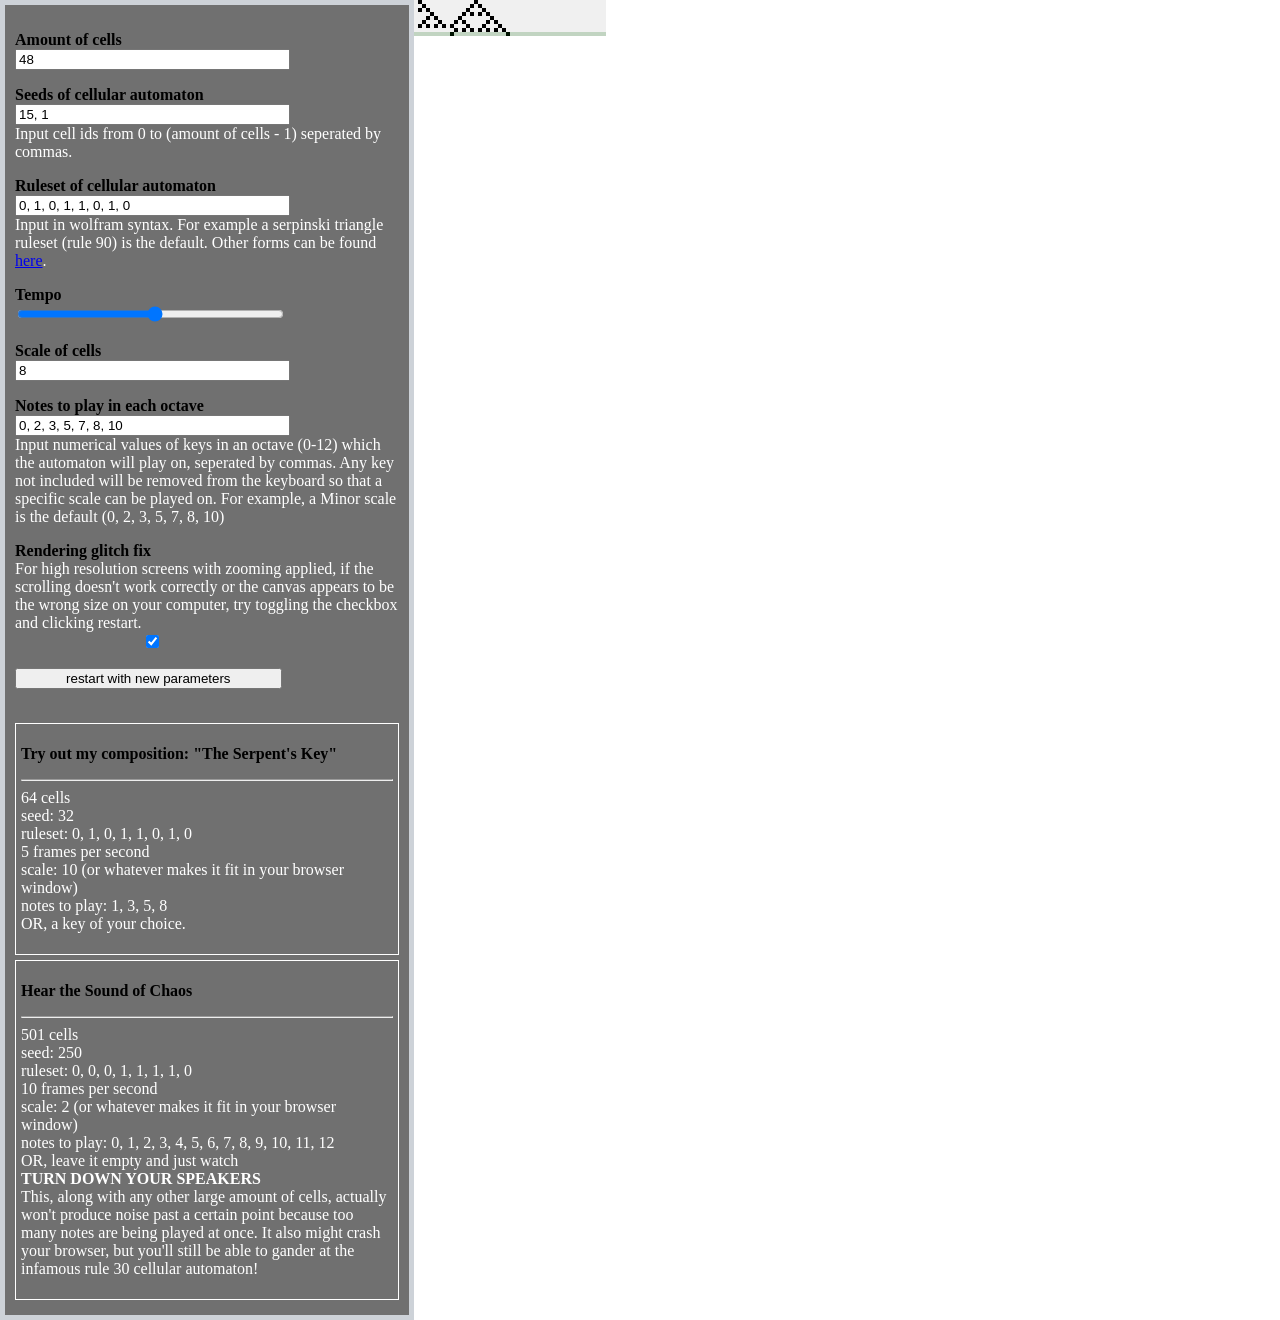
<file: index.html>
<!DOCTYPE html>
<html>

<head>
  <meta charset="UTF-8">
  <link rel="stylesheet" type="text/css" href="index-stylesheet.css">
  <title>Automaton Music Maker</title>
  <script src="libraries/p5.js" type="text/javascript"></script>
  <script src="libraries/p5.dom.js" type="text/javascript"></script>
  <script src="libraries/p5.sound.js" type="text/javascript"></script>
  
  
  
  
	<script src="libraries/MIDI.js-master/inc/shim/Base64.js" type="text/javascript"></script>
	<script src="libraries/MIDI.js-master/inc/shim/Base64binary.js" type="text/javascript"></script>
	<script src="libraries/MIDI.js-master/inc/shim/WebAudioAPI.js" type="text/javascript"></script>
	<!-- midi.js -->
	<script src="libraries/MIDI.js-master/js/midi/audioDetect.js" type="text/javascript"></script>
	<script src="libraries/MIDI.js-master/js/midi/gm.js" type="text/javascript"></script>
	<script src="libraries/MIDI.js-master/js/midi/loader.js" type="text/javascript"></script>
	<script src="libraries/MIDI.js-master/js/midi/plugin.audiotag.js" type="text/javascript"></script>
	<script src="libraries/MIDI.js-master/js/midi/plugin.webaudio.js" type="text/javascript"></script>
	<script src="libraries/MIDI.js-master/js/midi/plugin.webmidi.js" type="text/javascript"></script>
  
	<script src="libraries/MIDI.js-master/js/util/dom_request_xhr.js" type="text/javascript"></script>
	<script src="libraries/MIDI.js-master/js/util/dom_request_script.js" type="text/javascript"></script>
  
  
  
  
  
  
  <script src="sketch.js" type="text/javascript"></script>

  <style>
    body {
      padding: 0;
      margin: 0;
    }
    
    canvas {
      vertical-align: top;
    }
  </style>
</head>

<body>
<div id="parameter-inputs">
  <p>
    <span>Amount of cells</span>
    <br />


    <input type="text" id="ENVIROSIZE" value="48">
  </p>
  <p>
    <span>Seeds of cellular automaton</span>
    <br />
    <input type="text" id="SEEDS" value="15, 1">
    <br />
    Input cell ids from 0 to (amount of cells - 1) seperated by commas.
  </p>
  <p>
    <span>Ruleset of cellular automaton</span>
    <br />
    <input type="text" id="RULES" list="rulelist" value="0, 1, 0, 1, 1, 0, 1, 0">
    <datalist id="rulelist">
      <option value="0, 0, 0, 1, 1, 1, 1, 0">Rule 30</option>
      <option value="0, 1, 0, 1, 1, 0, 1, 0">Rule 90 (serpinski triangle)</option>
      <option value="0, 0, 1, 1, 0, 1, 1, 0">Rule 54</option>
      <option value="0, 0, 1, 1, 1, 1, 0, 0">Rule 62</option>
    </datalist>
    <br />
    Input in wolfram syntax. For example a serpinski triangle ruleset (rule 90) is the default. Other forms can be found <a href="http://mathworld.wolfram.com/ElementaryCellularAutomaton.html" target="blank">here</a>.
    <br />
  </p>
  <p>
    <span>Tempo</span>

    <br />
    <input type="range" id="TEMPO" min="1" max="30" defaultValue="5">
  </p>
  <p>
    <span>Scale of cells</span>

    <br />
    <input type="text" id="SIZESCALE" value="8">
  </p>
  <p>
    <span>Notes to play in each octave</span>
    <br />
    <input list="scales" type="text" id="MUSICSCALE" value="0, 2, 3, 5, 7, 8, 10">
    <datalist id="scales">
      <option value="0, 1, 2, 3, 4, 5, 6, 7, 8, 9, 10, 11, 12">ALL KEYS</option>
      <option value="0, 1, 2, 3, 4, 5, 6, 7, 8, 9, 10, 11">CHROMATIC</option>
      <option value="0, 2, 4, 6, 8, 10">WHOLETONE</option>
      <option value="0, 3, 4, 7, 8, 11">AUGMENTED</option>
      <option value="0, 3, 5, 6, 7, 10">BLUES</option>
      <option value="0, 2, 4, 5, 7, 9, 11">MAJOR</option>
      <option value="0, 2, 3, 5, 7, 8, 10">MINOR</option>
      <option value="0, 2, 3, 5, 7, 8, 11">HARMONIC_MINOR</option>
      <option value="0, 2, 3, 5, 7, 8, 9, 10, 11">MELODIC_MINOR</option>
      <option value="0, 2, 3, 5, 7, 8, 10">NATURAL_MINOR</option>
      <option value="0, 2, 3, 5, 7, 8, 10">DIATONIC_MINOR</option>
      <option value="0, 2, 3, 5, 7, 8, 10">AEOLIAN</option>
      <option value="0, 2, 4, 5, 7, 9, 11">IONIAN</option>
      <option value="0, 2, 3, 5, 7, 9, 10">DORIAN</option>
      <option value="0, 1, 3, 5, 7, 8, 10">PHRYGIAN</option>
      <option value="0, 1, 3, 5, 6, 8, 10">LOCRIAN</option>
      <option value="0, 2, 4, 6, 7, 9, 11">LYDIAN</option>
      <option value="0, 2, 4, 5, 7, 9, 10">MIXOLYDIAN</option>
      <option value="0, 2, 4, 7, 9">PENTATONIC</option>
      <option value="0, 2, 4, 7, 9">MAJOR_PENTATONIC</option>
      <option value="0, 3, 5, 7, 10">MINOR_PENTATONIC</option>
      <option value="0, 1, 3, 5, 7, 10, 11">TURKISH</option>
      <option value="0, 1, 2, 4, 5, 8, 10">INDIAN</option>
      <option value="0, 4, 7">MAJOR_TRIAD</option>
      <option value="0, 3, 7">MINOR_TRIAD</option>
      <option value="0, 7">ROOT_FIFTH</option>
      <option value="0">ROOT</option>
    </datalist>

    <br />
    Input numerical values of keys in an octave (0-12) which the automaton will play on, seperated by commas. Any key not included will be removed from the keyboard so that a specific scale can be played on. For example, a Minor scale is the default (0, 2, 3, 5, 7, 8, 10)
  </p>

    <p>
    <span>Rendering glitch fix</span>
    <br />
    For high resolution screens with zooming applied, if the scrolling doesn't work correctly or the canvas appears to be the wrong size on your computer, try toggling the checkbox and clicking restart.
    <input type="checkbox" id="ZOOM" checked="">
  </p>

  <p>
    <a href="#parameter-inputs"><input type="button" id="SEND" value="restart with new parameters" onclick="startAutomaton();"></a>
  </p>
  <br />
  <div id="extra">
    <p>
      <span> Try out my composition: "The Serpent's Key" </span>
      <hr />
      64 cells
      <br />
      seed: 32
      <br />
      ruleset: 0, 1, 0, 1, 1, 0, 1, 0
      <br />
      5 frames per second
      <br />
      scale: 10 (or whatever makes it fit in your browser window)
      <br />
      notes to play: 1, 3, 5, 8
      <br />
      OR, a key of your choice.
    </p>
  </div>
  <div id="extra">
    <p>
      <span> Hear the Sound of Chaos </span>
      <hr />
      501 cells
      <br />
      seed: 250
      <br />
      ruleset: 0, 0, 0, 1, 1, 1, 1, 0
      <br />
      10 frames per second
      <br />
      scale: 2 (or whatever makes it fit in your browser window)
      <br />
      notes to play: 0, 1, 2, 3, 4, 5, 6, 7, 8, 9, 10, 11, 12
      <br />
      OR, leave it empty and just watch
      <br />
      <strong>TURN DOWN YOUR SPEAKERS</strong>
      <br />
      This, along with any other large amount of cells, actually won't produce noise past a certain point because too many notes are being played at once. It also might crash your browser, but you'll still be able to gander at the infamous rule 30 cellular automaton!
    </p>
  </div>
</div>




</body>

</html>
</file>
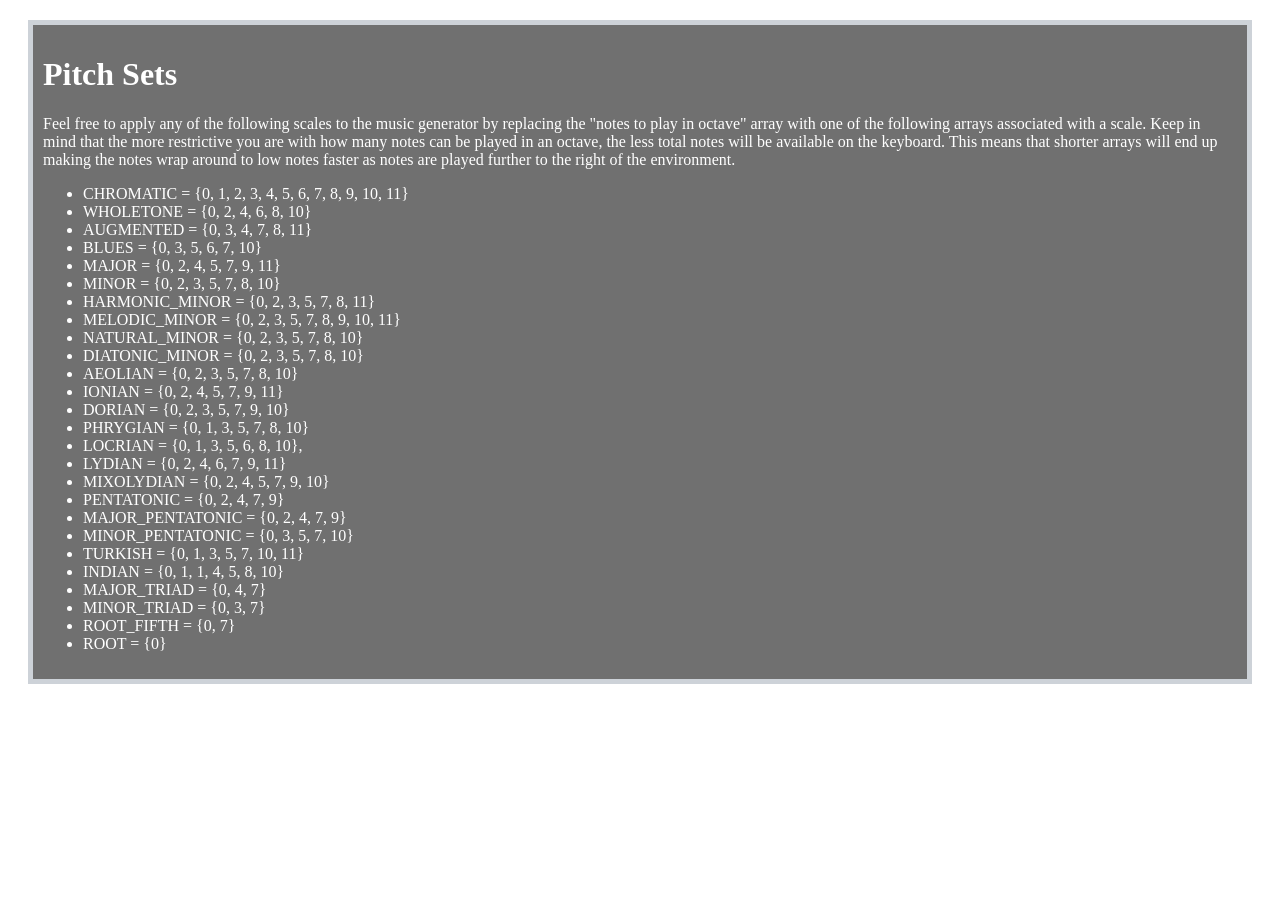
<file: pitches.html>
<!DOCTYPE html>
<html>
<head>
	<title>Pitch Sets</title>
	<link rel="stylesheet" type="text/css" href="index-stylesheet.css">
</head>
<body>
<div id="pitchlist">
	<h1>Pitch Sets</h1>
	<p>Feel free to apply any of the following scales to the music generator by replacing the "notes to play in octave" array with one of the following arrays associated with a scale. Keep in mind that the more restrictive you are with how many notes can be played in an octave, the less total notes will be available on the keyboard. This means that shorter arrays will end up making the notes wrap around to low notes faster as notes are played further to the right of the environment.</p>
	<ul>
		<li>CHROMATIC = {0, 1, 2, 3, 4, 5, 6, 7, 8, 9, 10, 11}</li>
		<li>WHOLETONE = {0, 2, 4, 6, 8, 10}</li>
		<li>AUGMENTED = {0, 3, 4, 7, 8, 11}</li>
		<li>BLUES = {0, 3, 5, 6, 7, 10}</li>
		<li>MAJOR = {0, 2, 4, 5, 7, 9, 11}</li>
		<li>MINOR = {0, 2, 3, 5, 7, 8, 10}</li>
		<li>HARMONIC_MINOR = {0, 2, 3, 5, 7, 8, 11}</li>
		<li>MELODIC_MINOR = {0, 2, 3, 5, 7, 8, 9, 10, 11}</li>
		<li>NATURAL_MINOR = {0, 2, 3, 5, 7, 8, 10}</li>
		<li>DIATONIC_MINOR = {0, 2, 3, 5, 7, 8, 10}</li>
		<li>AEOLIAN = {0, 2, 3, 5, 7, 8, 10}</li>
		<li>IONIAN = {0, 2, 4, 5, 7, 9, 11}</li>
		<li>DORIAN = {0, 2, 3, 5, 7, 9, 10}</li>
		<li>PHRYGIAN = {0, 1, 3, 5, 7, 8, 10}</li>
		<li>LOCRIAN = {0, 1, 3, 5, 6, 8, 10},</li>
		<li>LYDIAN = {0, 2, 4, 6, 7, 9, 11}</li>
		<li>MIXOLYDIAN = {0, 2, 4, 5, 7, 9, 10}</li>
		<li>PENTATONIC = {0, 2, 4, 7, 9}</li>
		<li>MAJOR_PENTATONIC = {0, 2, 4, 7, 9}</li>
		<li>MINOR_PENTATONIC = {0, 3, 5, 7, 10}</li>
		<li>TURKISH = {0, 1, 3, 5, 7, 10, 11}</li>
		<li>INDIAN = {0, 1, 1, 4, 5, 8, 10}</li>
		<li>MAJOR_TRIAD = {0, 4, 7}</li>
		<li>MINOR_TRIAD = {0, 3, 7}</li>
		<li>ROOT_FIFTH = {0, 7}</li>
		<li>ROOT = {0}</li>
	</ul>
</div>

</body>
</html>
</file>
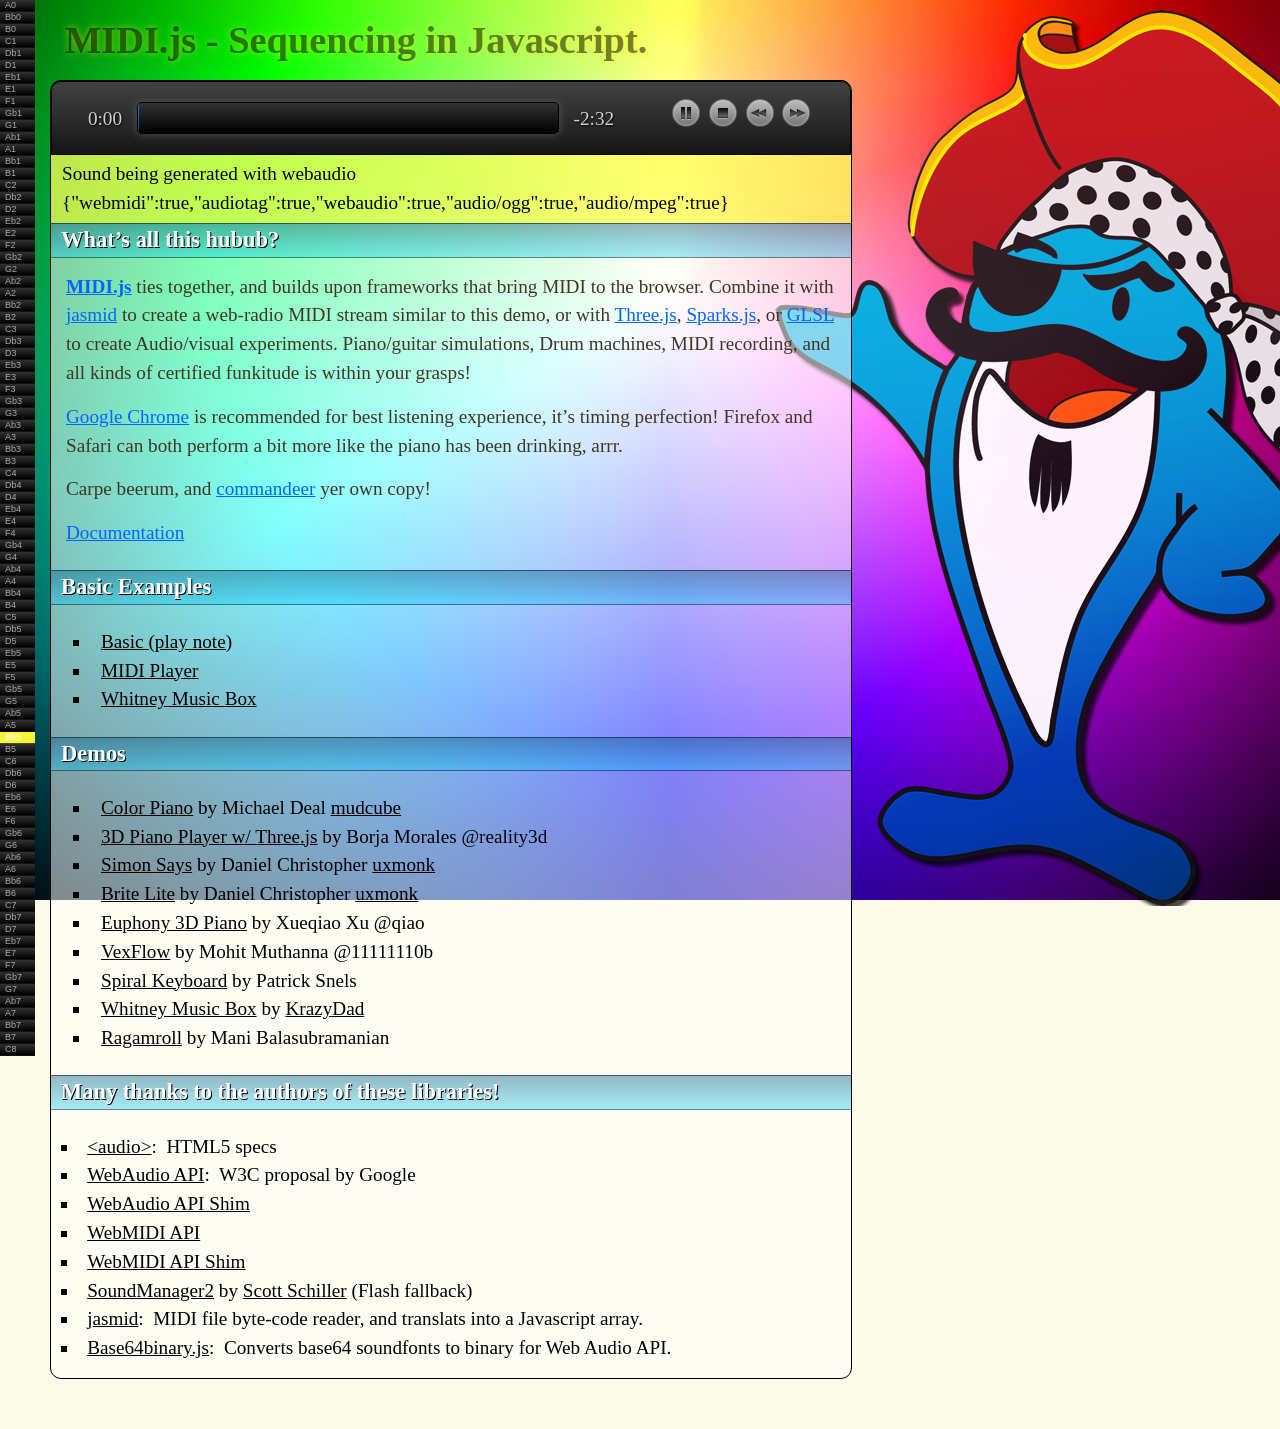
<file: libraries/MIDI.js-master/examples/MIDIPlayer.html>
<!DOCTYPE html>
<html xmlns="http://www.w3.org/1999/xhtml">
<head>
	<meta http-equiv="content-type" content="text/html; charset=utf-8" />
	<title>MIDI.js - Sequencing in Javascript.</title>
	<!-- midi.js css -->
	<link href="./css/MIDIPlayer.css" rel="stylesheet" type="text/css" />
	<!-- shim -->
	<script src="../inc/shim/Base64.js" type="text/javascript"></script>
	<script src="../inc/shim/Base64binary.js" type="text/javascript"></script>
	<script src="../inc/shim/WebAudioAPI.js" type="text/javascript"></script>
	<script src="../inc/shim/WebMIDIAPI.js" type="text/javascript"></script>
	<!-- jasmid package -->
	<script src="../inc/jasmid/stream.js"></script>
	<script src="../inc/jasmid/midifile.js"></script>
	<script src="../inc/jasmid/replayer.js"></script>
	<!-- midi.js package -->
	<script src="../js/midi/audioDetect.js" type="text/javascript"></script>
	<script src="../js/midi/gm.js" type="text/javascript"></script>
	<script src="../js/midi/loader.js" type="text/javascript"></script>
	<script src="../js/midi/plugin.audiotag.js" type="text/javascript"></script>
	<script src="../js/midi/plugin.webaudio.js" type="text/javascript"></script>
	<script src="../js/midi/plugin.webmidi.js" type="text/javascript"></script>
	<script src="../js/midi/player.js" type="text/javascript"></script>
	<script src="../js/midi/synesthesia.js" type="text/javascript"></script>
	<!-- utils -->
	<script src="../js/util/dom_request_xhr.js" type="text/javascript"></script>
	<script src="../js/util/dom_request_script.js" type="text/javascript"></script>
	<!-- includes -->
	<script src="./inc/timer.js" type="text/javascript"></script>
	<script src="./inc/colorspace.js" type="text/javascript"></script>
	<script src="./inc/event.js" type="text/javascript"></script>
</head>
<body>
	<img src="./images/shiverMeTimbers.gif" style="position: fixed; top: 30px; left: 1300px; z-index: 4">
	<img src="./images/tuna.png" onmousedown="event.preventDefault()" width="625" style="opacity: 0.95; position: fixed; top: 0; left: 765px; z-index: 2; padding: 10px; float: left; margin-right: 20px; ">
	<h1>MIDI.js - Sequencing in Javascript.</h1>
	<div style="position: fixed; top: 0; left: 0; z-index: 4; overflow: hidden;" id="colors"></div>
	<div style="text-align: center; position: absolute; top: -70px; left: -40px; opacity: 0.9" id="colors"></div>
	<div style="margin-bottom: 50px; border: 1px solid #000; background: rgba(255,255,255,0.5); border-radius: 11px; float: left; width: 800px; padding-bottom: 15px; position: relative; z-index: 2;">
		<div class="player" style="height: 42px; box-shadow: 0 -1px #000; margin-bottom: 0; border-bottom-right-radius: 0; border-bottom-left-radius: 0;">
			<div style="margin: 0 auto; width: 160px; float: right;">
				<input type="image" src="./images/pause.png" align="absmiddle" value="pause" onclick="pausePlayStop()" id="pausePlayStop">
				<input type="image" src="./images/stop.png" align="absmiddle" value="stop" onclick="pausePlayStop(true)">
				<input type="image" src="./images/backward.png" align="absmiddle" value="stop" onclick="player.getNextSong(-1);">
				<input type="image" src="./images/forward.png" align="absmiddle" value="stop" onclick="player.getNextSong(+1);">
			</div>
			<div class="time-controls" style="float: left; margin: 0; position: relative; top: 5px;">
				<span id="time1" class="time">0:00</span>
				<span id="capsule">
					<span id="cursor"></span>
				</span>
				<span id="time2" class="time" style="text-align: left;">-0:00</span>
			</div>
		</div>
		<div id="title" style="background: rgba(255,255,0,0.5); position: relative;color: #000; z-index: -1;padding: 5px 11px 5px;">Loading API...</div>
		<h3 style="margin: 0">What&rsquo;s all this hubub?</h3>
		<p><b><a href="https://github.com/mudcube/MIDI.js">MIDI.js</a></b> ties together, and builds upon frameworks that bring MIDI to the browser. Combine it with <a href="https://github.com/gasman/jasmid">jasmid</a> to create a web-radio MIDI stream similar to this demo, or with <a href="https://github.com/mrdoob/three.js/">Three.js</a>, <a href="https://github.com/zz85/sparks.js/">Sparks.js</a>, or <a href="http://glslsandbox.com">GLSL</a> to create Audio/visual experiments. Piano/guitar
			simulations, Drum machines, MIDI recording, and all kinds of certified funkitude is within your grasps!
			<p><a href="https://www.google.com/chrome">Google Chrome</a> is recommended for best listening experience, it&rsquo;s timing perfection! Firefox and Safari can both perform a bit more like the piano has been drinking, arrr.</p>
			<p>Carpe beerum, and <a href="https://github.com/mudcube/MIDI.js">commandeer</a> yer own copy!</p>
			<p><a href="../README.md" target="_blank">Documentation</a>
			<h3>Basic Examples</h3>
			<ol>
				<li><a href="./Basic.html" target="_blank">Basic (play note)</a></li>
				<li><a href="./MIDIPlayer.html" target="_blank">MIDI Player</a></li>
				<li><a href="./WhitneyMusicBox.html" target="_blank">Whitney Music Box</a></li>
			</ol>
			<h3>Demos</h3>
			<ol>
				<li><a href="http://mudcu.be/piano/" target="_blank">Color Piano</a> by Michael Deal <a href="http://mudcu.be/">mudcube</a></li>
				<li><a href="http://www.rgba.org/r3d/3d-piano-player/" target="_blank">3D Piano Player w/ Three.js</a> by Borja Morales @reality3d</li>
				<li><a href="http://labs.uxmonk.com/simon-says/" target="_blank">Simon Says</a> by Daniel Christopher <a href="http://uxmonk.com/">uxmonk</a></li>
				<li><a href="http://labs.uxmonk.com/brite-lite/" target="_blank">Brite Lite</a> by Daniel Christopher <a href="http://uxmonk.com/">uxmonk</a></li>
				<li><a href="http://qiao.github.com/euphony/" target="_blank">Euphony 3D Piano</a> by Xueqiao Xu @qiao</li>
				<li><a href="http://my.vexflow.com/articles/53" target="_blank">VexFlow</a> by Mohit Muthanna @11111110b</li>
				<li><a href="http://spiral.qet.me/" target="_blank">Spiral Keyboard</a> by Patrick Snels</li>
				<li><a href="http://labs.uxmonk.com/simon-says/" target="_blank">Whitney Music Box</a> by <a href="http://www.krazydad.com/">KrazyDad</a></li>
				<li><a href="http://online-compute.rhcloud.com/ragamroll/" target="_blank">Ragamroll</a> by Mani Balasubramanian</li>
			</ol>
			<h3>Many thanks to the authors of these libraries!</h3>
			<li><a href="http://dev.w3.org/html5/spec/Overview.html">&lt;audio&gt;</a>: &nbsp;HTML5 specs</li>
			<li><a href="https://dvcs.w3.org/hg/audio/raw-file/tip/webaudio/specification.html">WebAudio API</a>: &nbsp;W3C proposal by Google</li>
			<li><a href="http://www.w3.org/TR/webmidi/">WebAudio API Shim</a></li>
			<li><a href="http://www.w3.org/TR/webmidi/">WebMIDI API</a></li>
			<li><a href="http://www.w3.org/TR/webmidi/">WebMIDI API Shim</a></li>
			<li><a href="http://www.schillmania.com/projects/soundmanager2/">SoundManager2</a> by <a href="http://schillmania.com">Scott Schiller</a> (Flash fallback)
			</li>
			<li><a href="https://github.com/gasman/jasmid">jasmid</a>: &nbsp;MIDI file byte-code reader, and translats into a Javascript array.</li>
			<li><a href="http://blog.danguer.com/2011/10/24/base64-binary-decoding-in-javascript/">Base64binary.js</a>: &nbsp;Converts base64 soundfonts to binary for Web Audio API.</li>
	</div>

<script type="text/javascript">
	if (typeof (console) === "undefined") var console = {
		log: function() {}
	};
	// Toggle between Pause and Play modes.
	var pausePlayStop = function(stop) {
		var d = document.getElementById("pausePlayStop");
		if (stop) {
			MIDI.Player.stop();
			d.src = "./images/play.png";
		} else if (MIDI.Player.playing) {
			d.src = "./images/play.png";
			MIDI.Player.pause(true);
		} else {
			d.src = "./images/pause.png";
			MIDI.Player.resume();
		}
	};
	eventjs.add(window, "load", function(event) {
		var link = document.createElement("link");
		link.href = "//fonts.googleapis.com/css?family=Oswald";
		link.ref = "stylesheet";
		link.type = "text/css";
		document.body.appendChild(link);
		var link = document.createElement("link");
		link.href = "//fonts.googleapis.com/css?family=Andada";
		link.ref = "stylesheet";
		link.type = "text/css";
		document.body.appendChild(link);
		
		/// load up the piano keys
		var colors = document.getElementById("colors");
		var colorElements = [];
		for (var n = 0; n < 88; n++) {
			var d = document.createElement("div");
			d.innerHTML = MIDI.noteToKey[n + 21];
			colorElements.push(d);
			colors.appendChild(d);
		}
		///
		MIDI.loader = new sketch.ui.Timer;
		MIDI.loadPlugin({
			soundfontUrl: "./soundfont/",
			onprogress: function(state, progress) {
				MIDI.loader.setValue(progress * 100);
			},
			onsuccess: function() {
				/// this is the language we are running in
				var title = document.getElementById("title");
				title.innerHTML = "Sound being generated with " + MIDI.api + " " + JSON.stringify(MIDI.supports);

				/// this sets up the MIDI.Player and gets things going...
				player = MIDI.Player;
				player.timeWarp = 1; // speed the song is played back
				player.loadFile(song[songid++ % song.length], player.start);

				/// control the piano keys colors
				var colorMap = MIDI.Synesthesia.map();
				player.addListener(function(data) {
					var pianoKey = data.note - 21;
					var d = colorElements[pianoKey];
					if (d) {
						if (data.message === 144) {
							var map = colorMap[data.note - 27];
							if (map) d.style.background = map.hex;
							d.style.color = "#fff";
						} else {
							d.style.background = "";
							d.style.color = "";
						}
					}
				});
				///
				ColorSphereBackground();
				MIDIPlayerPercentage(player);
			}
		});
	});

	var MIDIPlayerPercentage = function(player) {
		// update the timestamp
		var time1 = document.getElementById("time1");
		var time2 = document.getElementById("time2");
		var capsule = document.getElementById("capsule");
		var timeCursor = document.getElementById("cursor");
		//
		eventjs.add(capsule, "drag", function(event, self) {
			eventjs.cancel(event);
			player.currentTime = (self.x) / 420 * player.endTime;
			if (player.currentTime < 0) player.currentTime = 0;
			if (player.currentTime > player.endTime) player.currentTime = player.endTime;
			if (self.state === "down") {
				player.pause(true);
			} else if (self.state === "up") {
				player.resume();
			}
		});
		//
		function timeFormatting(n) {
			var minutes = n / 60 >> 0;
			var seconds = String(n - (minutes * 60) >> 0);
			if (seconds.length == 1) seconds = "0" + seconds;
			return minutes + ":" + seconds;
		};
		player.getNextSong = function(n) {
			var id = Math.abs((songid += n) % song.length);
			player.loadFile(song[id], player.start); // load MIDI
		};
		player.setAnimation(function(data, element) {
			var percent = data.now / data.end;
			var now = data.now >> 0; // where we are now
			var end = data.end >> 0; // end of song
			if (now === end) { // go to next song
				var id = ++songid % song.length;
				player.loadFile(song[id], player.start); // load MIDI
			}
			// display the information to the user
			timeCursor.style.width = (percent * 100) + "%";
			time1.innerHTML = timeFormatting(now);
			time2.innerHTML = "-" + timeFormatting(end - now);
		});
	};
	
	var ColorSphereBackground = function() {
		var d = document;
		var canvas = document.createElement("canvas");
		var ctx = canvas.getContext("2d");
		canvas.style.cssText = "position: fixed; left: 0; top: 0; opacity: 1";
		canvas.style.width = window.innerWidth + "px";
		canvas.style.height = window.innerHeight + "px";
		document.body.appendChild(canvas);
		//
		eventjs.add(window, "resize", function() {
			canvas.style.width = window.innerWidth + "px";
			canvas.style.height = window.innerHeight + "px";
			ctx.drawImage(theSphere = sphere(percent), 0, 0)
		});
		eventjs.add(d, "scroll", function(e) {
			var percent = 1 - document.body.scrollTop / document.body.scrollHeight;
			ctx.drawImage(theSphere = sphere(percent), 0, 0);
			onMouseMove();
		});
		var theSphere;
		var px = window.innerWidth / 2;
		var py = window.innerHeight / 2;
		var onMouseMove = function(event) {
			ctx.drawImage(theSphere, 0, 0);
			if (event) {
				var coords = eventjs.proxy.getCoord(event);
				coords.x -= document.body.scrollLeft;
				coords.y -= document.body.scrollTop;
				px = coords.x;
				py = coords.y;
			} else { // 
				var coords = {
					x: px,
					y: py
				};
			}
			//
			var x = (coords.x / window.innerWidth) * 255 - 127; // grab mouse pixel coords, center at midpoint
			var y = (coords.y / window.innerHeight) * 255 - 127;
			var imageData = ctx.getImageData(0, 0, canvas.width, canvas.height); // get image data
			var data = imageData.data;
			for (var n = 0, length = data.length; n < length; n += 4) {
				data[n] = data[n] + x - y; // red (control left)
				data[n + 1] = data[n + 1] - x - y; // green (control right)
				data[n + 2] = data[n + 2] + y + y; // blue (control down)
			}
			ctx.putImageData(imageData, 0, 0);
		};
		eventjs.add(d, "mousemove", onMouseMove);
		///
		function sphere(top) { // create Sphere image, and apply to <canvas>
			var canvas1 = document.createElement("canvas");
			var ctx = canvas1.getContext("2d");
			var w = 75;
			var left = -20;
			var top = top * -50;
			canvas.width = canvas1.width = w * window.innerWidth / window.innerHeight;
			canvas.height = canvas1.height = w;
			ctx.fillRect(0, 0, window.innerWidth, window.innerHeight);
			n = 360;
			while (n--) { // go through hues
				var x = left + w;
				var y = top + w;
				var g = ctx.createLinearGradient(x, top, x, y);
				g.addColorStop(0, "#000");
				g.addColorStop(.5, "hsl(" + ((n + 60) % 360) + ",100%,50%)");
				g.addColorStop(1, "#FFF");
				ctx.beginPath(); // draw triangle
				ctx.moveTo(x, top);
				ctx.lineTo(x, y);
				ctx.lineTo(x + 2, y);
				ctx.lineTo(x + 5, top);
				ctx.fillStyle = g; // apply gradient
				ctx.fill();
				ctx.translate(x, y); // rotate + translate into position
				ctx.rotate((1 / 360) * Math.PI * 2);
				ctx.translate(-x, -y);
			}
			return canvas1;
		};
		//
		var percent = 1 - document.body.scrollTop / document.body.scrollHeight;
		ctx.drawImage(theSphere = sphere(percent), 0, 0)
	};
	
	// Begin loading indication.
	var player;
	// MIDI files from Disklavier World
	var songid = 0;
	var song = [
		// Test 1
//		'[data-uri]',
		// Test 2
//		'[data-uri]',
		// Test 3
//		'[data-uri]',

		// Sinding - Rustles of Spring Op-32 No-3
		'[data-uri]',
		// Tchaikovsky - Arabian Dance
		'[data-uri]',
		// Tchaikovsky - Waltz of the Flowers
		'[data-uri]',
		// Granados - Oriental
		'[data-uri]',
		// Joplin - The Entertainer
		'[data-uri]'
	];
</script>
</body>
</html>
</file>
<file: index-stylesheet.css>
body {
	overflow: auto;
}


input {
	width: 20em;
}

#parameter-inputs {
	padding: 10px;
	width: 30%;
	min-width: 200px;
	background-color: #707070;
	border: 5px solid #cdd2d8;
	color: white;
	float: left;
}

#pitchlist {
	margin: 20px;
	padding: 10px;
	background-color: #707070;
	border: 5px solid #cdd2d8;
	color: white;
}

#extra {
	border:1px white solid;
	padding: 5px;
	margin-bottom: 5px;
}

div {

}
span {
	color: black;
	font-size: 12pt;
	font-weight: bold;
	padding: 0px;
	margin: 0px;
}

label {
	color: black;
}
</file>
<file: libraries/MIDI.js-master/examples/css/MIDIPlayer.css>
body {
	font-family: Andada;
	font-size: 1.2em;
	line-height: 1.5em;
	background: #fcfae9;
	color: #907d62;
	margin: 0 50px;
}
div.player {
	background-image: -webkit-gradient(linear,left top,left bottom,from(rgba(66,66,66,1)),to(rgba(22,22,22,1)));
	background-image: -webkit-linear-gradient(top, rgba(66, 66, 66, 1) 0%, rgba(22, 22, 22, 1) 100%);
	background-image: -moz-linear-gradient(top, rgba(66, 66, 66, 1) 0%, rgba(22, 22, 22, 1) 100%);
	background-image: -ms-gradient(top, rgba(66, 66, 66, 1) 0%, rgba(22, 22, 22, 1) 100%);
	background-image: -o-gradient(top, rgba(66, 66, 66, 1) 0%, rgba(22, 22, 22, 1) 100%);
	background-image: linear-gradient(top, rgba(66, 66, 66, 1) 0%, rgba(22, 22, 22, 1) 100%);
	padding: 15px 20px;
	border: 1px solid #000;
	box-shadow: 0 0 10px #fff;
	-moz-box-shadow: 0 0 10px #fff;
	-webkit-box-shadow: 0 0 10px #fff;
	border-radius: 10px;
	-moz-border-radius: 10px;
	-webkit-border-radius: 10px;
	color: #FFFFFF;
	color: rgba(255, 255, 255, 0.8);
	text-shadow: 1px 1px 2px #000;
	-moz-text-shadow: 1px 1px 2px #000;
	margin-bottom: 15px;
}
div.player #capsule {
	border: 1px solid #000;
	box-shadow: 0 0 10px #555;
	-moz-box-shadow: 0 0 10px #555;
	-webkit-box-shadow: 0 0 10px #555;
	background: #000;
	background-image: -webkit-gradient(linear, left top, left bottom, color-stop(1, rgba(0,0,0,0.5)), color-stop(0, #333));
	background-image: -webkit-linear-gradient(top, rgba(0, 0, 0, 0.5) 1, #333 0);
	background-image: -moz-linear-gradient(top, rgba(0, 0, 0, 0.5) 1, #333 0);
	background-image: -ms-gradient(top, rgba(0, 0, 0, 0.5) 1, #333 0);
	background-image: -o-gradient(top, rgba(0, 0, 0, 0.5) 1, #333 0);
	background-image: linear-gradient(top, rgba(0, 0, 0, 0.5) 1, #333 0);
	overflow: hidden;
	border-radius: 5px;
	-moz-border-radius: 5px;
	-webkit-border-radius: 5px;
	width: 420px;
	display: inline-block;
	height: 30px;
}
div.player #capsule #cursor {
	border-radius: 5px;
	-moz-border-radius: 5px;
	-webkit-border-radius: 5px;
	border-top-right-radius: 0;
	border-bottom-right-radius: 0;
	background: #003b96;
	background-image: -webkit-gradient(linear, left top, left bottom, color-stop(1, #003b96), color-stop(0, #0088e9));
	background-image: -webkit-linear-gradient(top, #0088e9 0%, #003b96 100%);
	background-image: -moz-linear-gradient(top, #0088e9 0%, #003b96 100%);
	background-image: -ms-gradient(top, #0088e9 0%, #003b96 100%);
	background-image: -o-gradient(top, #0088e9 0%, #003b96 100%);
	background-image: linear-gradient(top, #0088e9 0%, #003b96 100%);
	width: 0;
	display: inline-block;
	height: 100%;
}
div.player span.time {
	position: relative;
	top: -9px;
	padding: 0 10px;
	width: 40px;
	display: inline-block;
	text-align: right;
}
div.player div.time-controls {
	width: 560px;
	margin: 10px auto 0;
}
input[type="image"]:hover {
	opacity: 1;
}
input[type="image"]:active {
	opacity: 0.85;
}
input[type="image"] {
	opacity: 0.7;
}
p {
	margin: 15px 0 0 15px;
	color: #403522;
}
li {
	color: #000;
	background: rgba(255, 0, 0, 0);
	list-style-type: square;
	padding: 0 10px;
	margin: 0;
}
pre {
	width: 90%;
	overflow-x: scroll;
	padding: 0;
	margin: 0;
}
pre b {
	color: #fff;
	background: rgba(255, 0, 0, 0.5);
	padding: 2px 5px;
}
li.indent {
	color: #403522;
	background: none;
	position: relative;
	left: 50px;
	list-style-type: none;
}
li.indent.square {
	background: none;
	list-style-type: square;
}
h3 {
	background-image: -webkit-gradient(linear, left top, left bottom, color-stop(1, rgba(0, 200, 255, 0.35)), color-stop(0, rgba(0,88,127,0.42)));
	color: #fff;
	text-shadow: 1px 1px #000;
	padding: 2px 10px;
	border-bottom: 1px solid rgba(0,0,0,0.3);
	border-top: 1px solid rgba(0,0,0,0.6);
}
li a {
	color: #000;
}
h3 a {
	color: #fff;
}
a, li.indent.demos a {
	color: #06f;
}
li a:hover, a:hover, li.indent.demos a:hover {
	color: #c09;
}
h3 a:hover {
	color: #ff0;
}
h3 {
	font-family: Oswald;
}
h1 {
	font-family: Oswald; font-size: 2em; font-weight: bold; z-index: 2; padding-left: 15px; position: relative; color: rgba(0,0,0,0.5); text-shadow: 0 0 7px rgba(255,255,0,0.50);
}


#colors div {
	-webkit-transition-property: background, color;
	-webkit-transition-duration: .25s;
padding: 1px 0 1px 5px; font-family: arial; font-size: 9px; line-height: 9px; color: #aaa; width: 30px; height: 9px; 
	background: #000;
	background-image: -webkit-gradient(linear,left top,left bottom,from(rgba(66,66,66,0.75)),to(rgba(0,0,0,1)));
border-bottom: 1px solid rgba(5,5,5,0.7);
}
</file>
